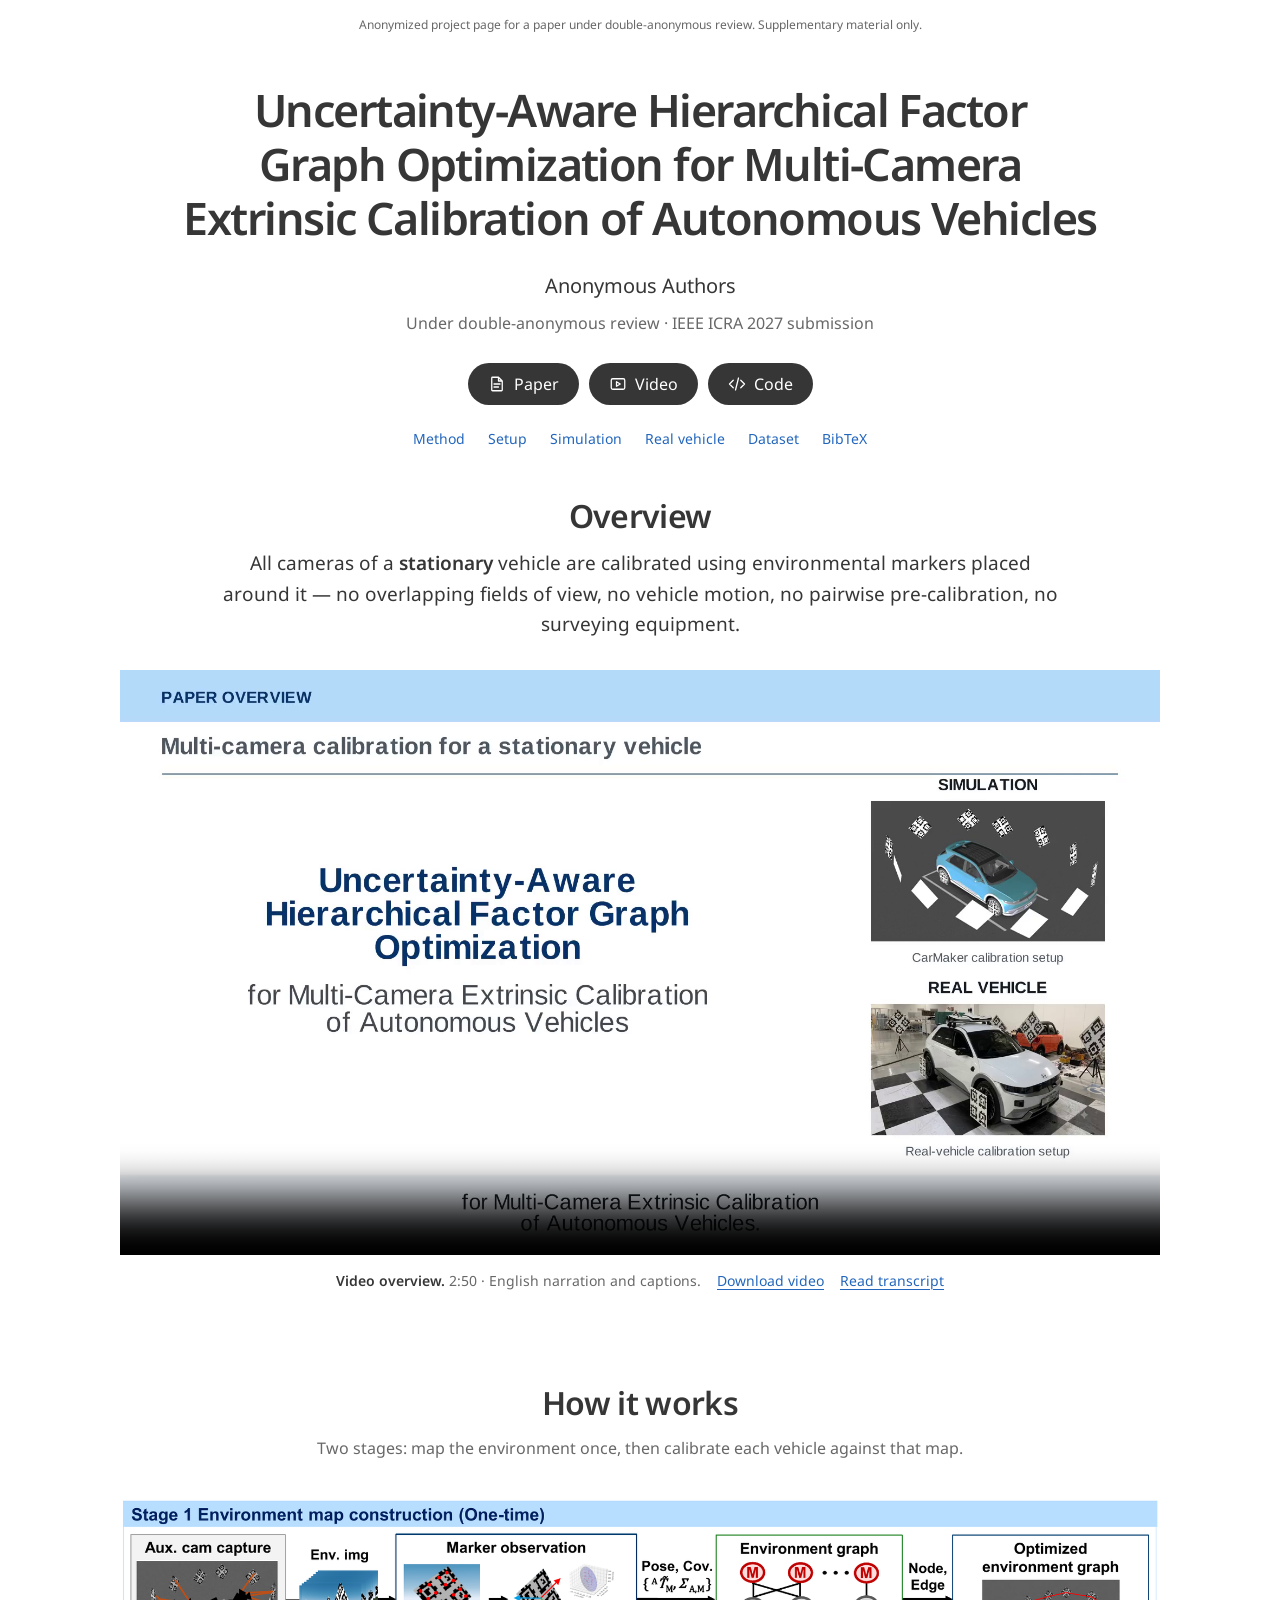
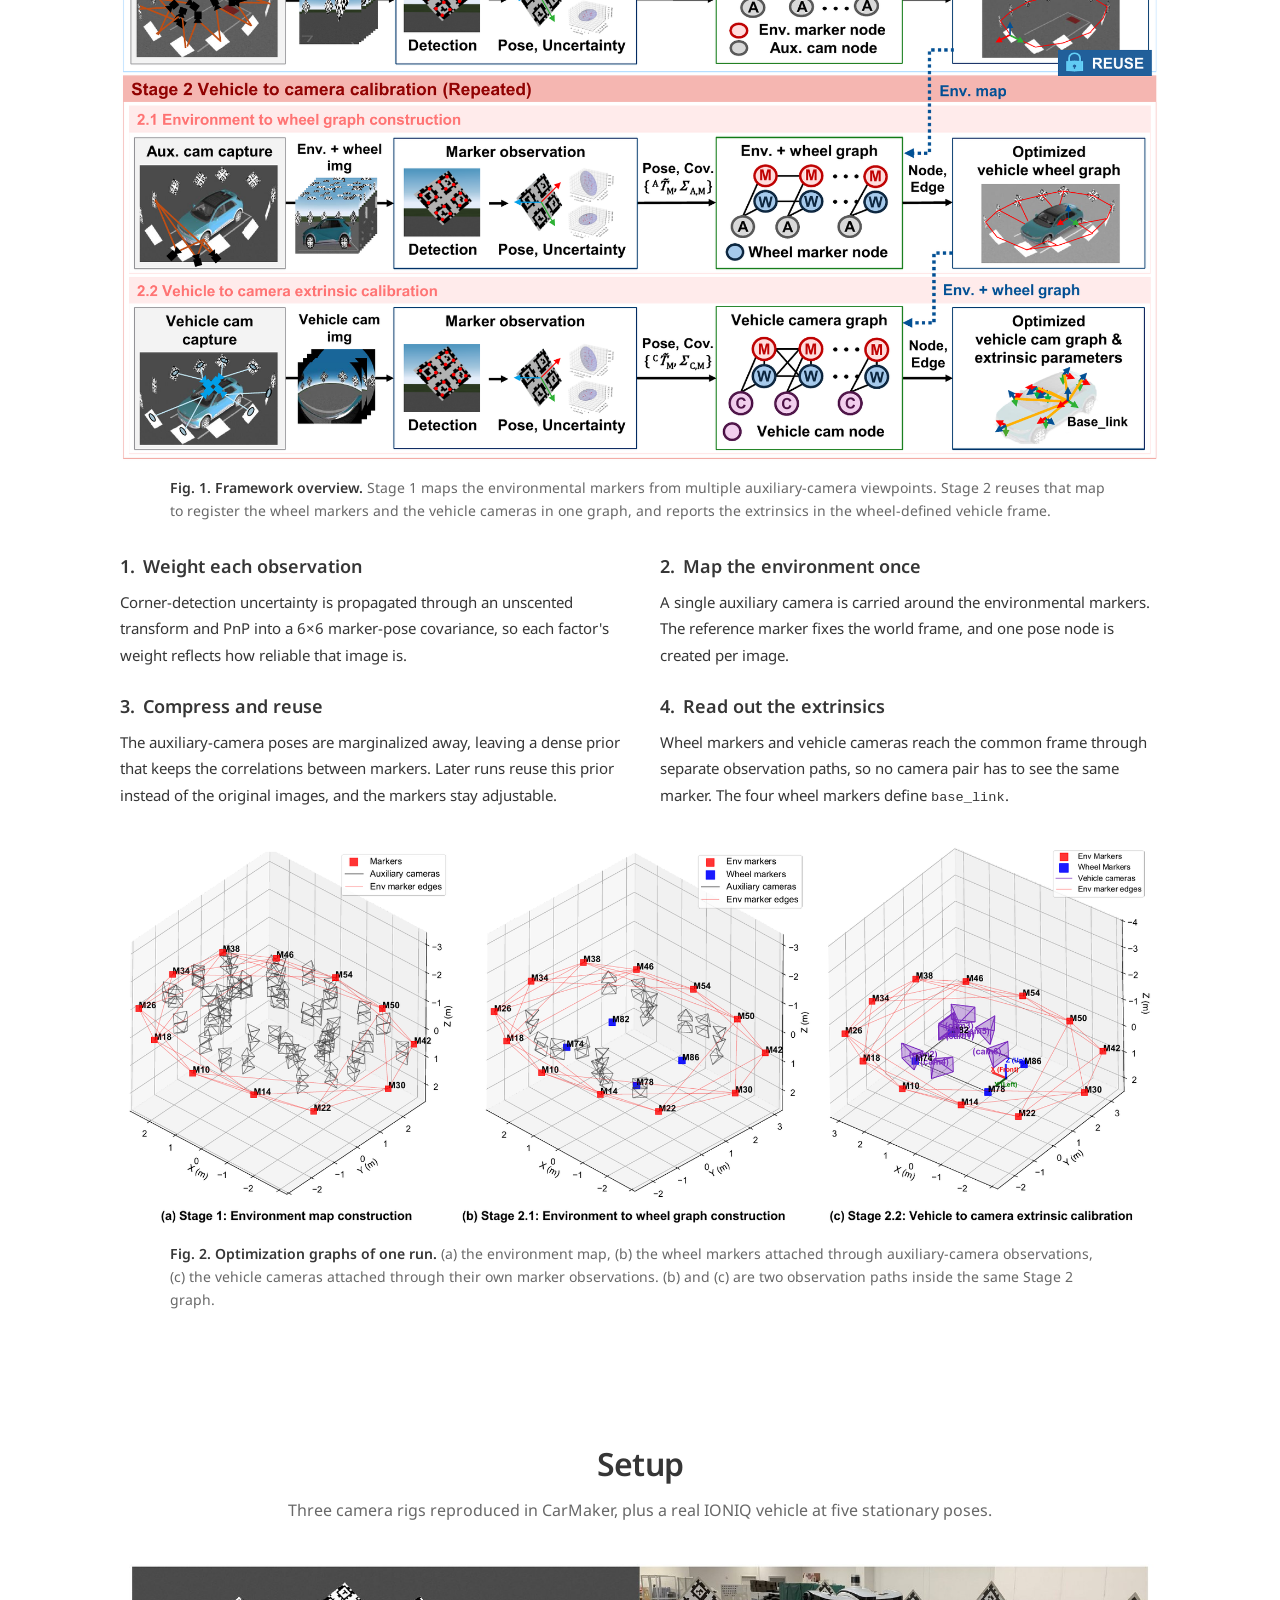
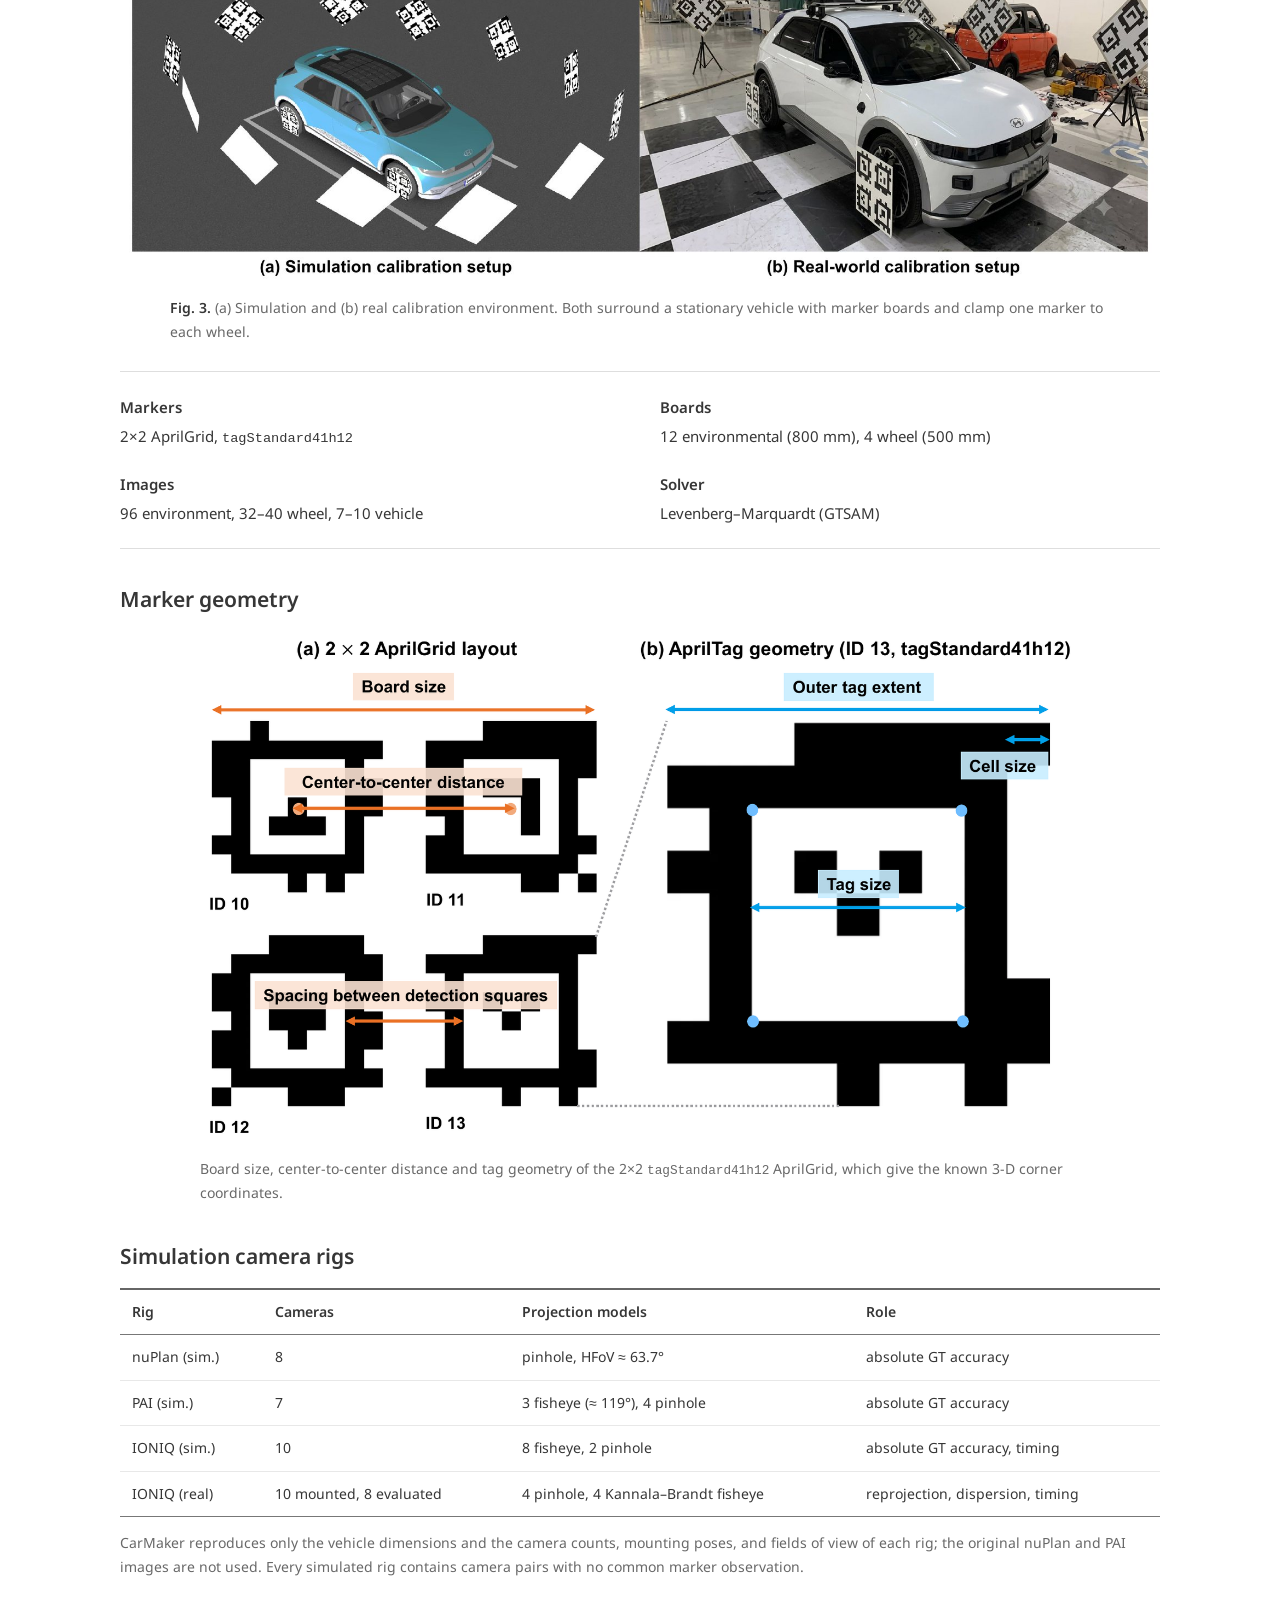
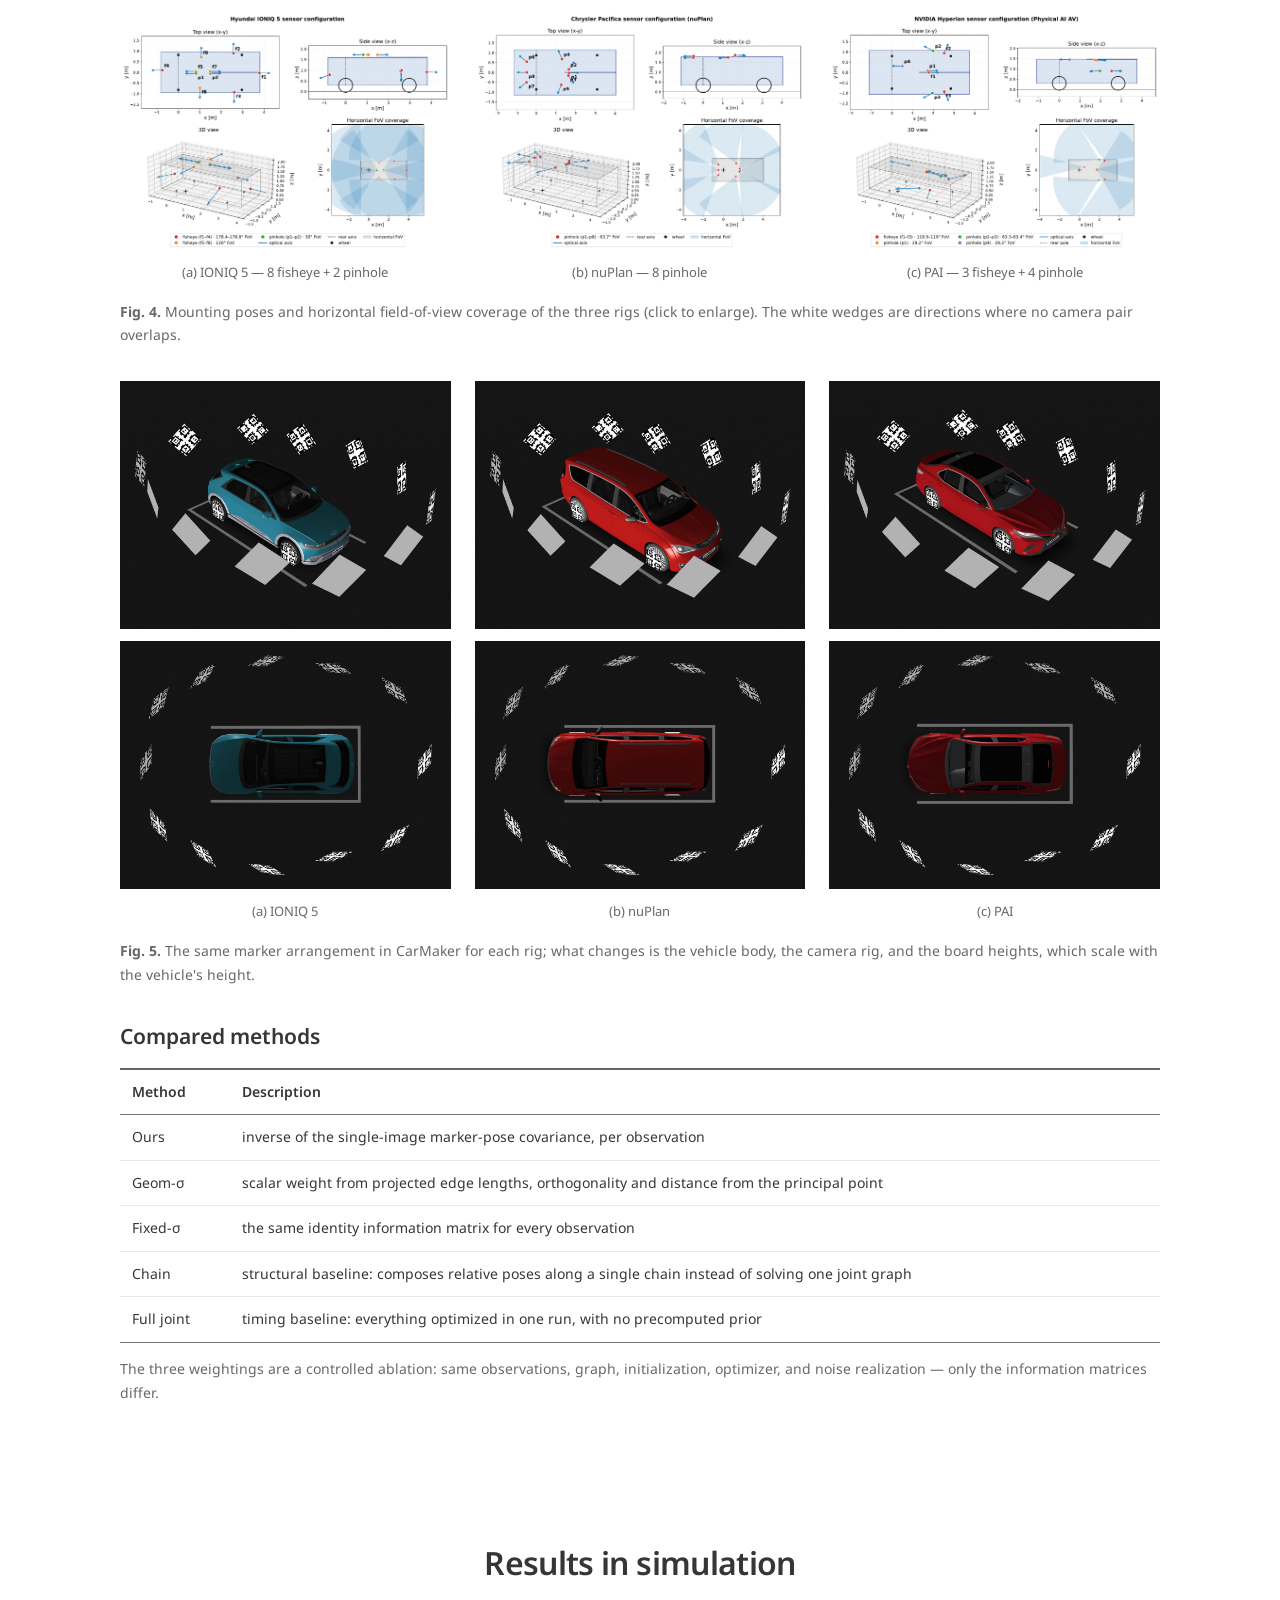
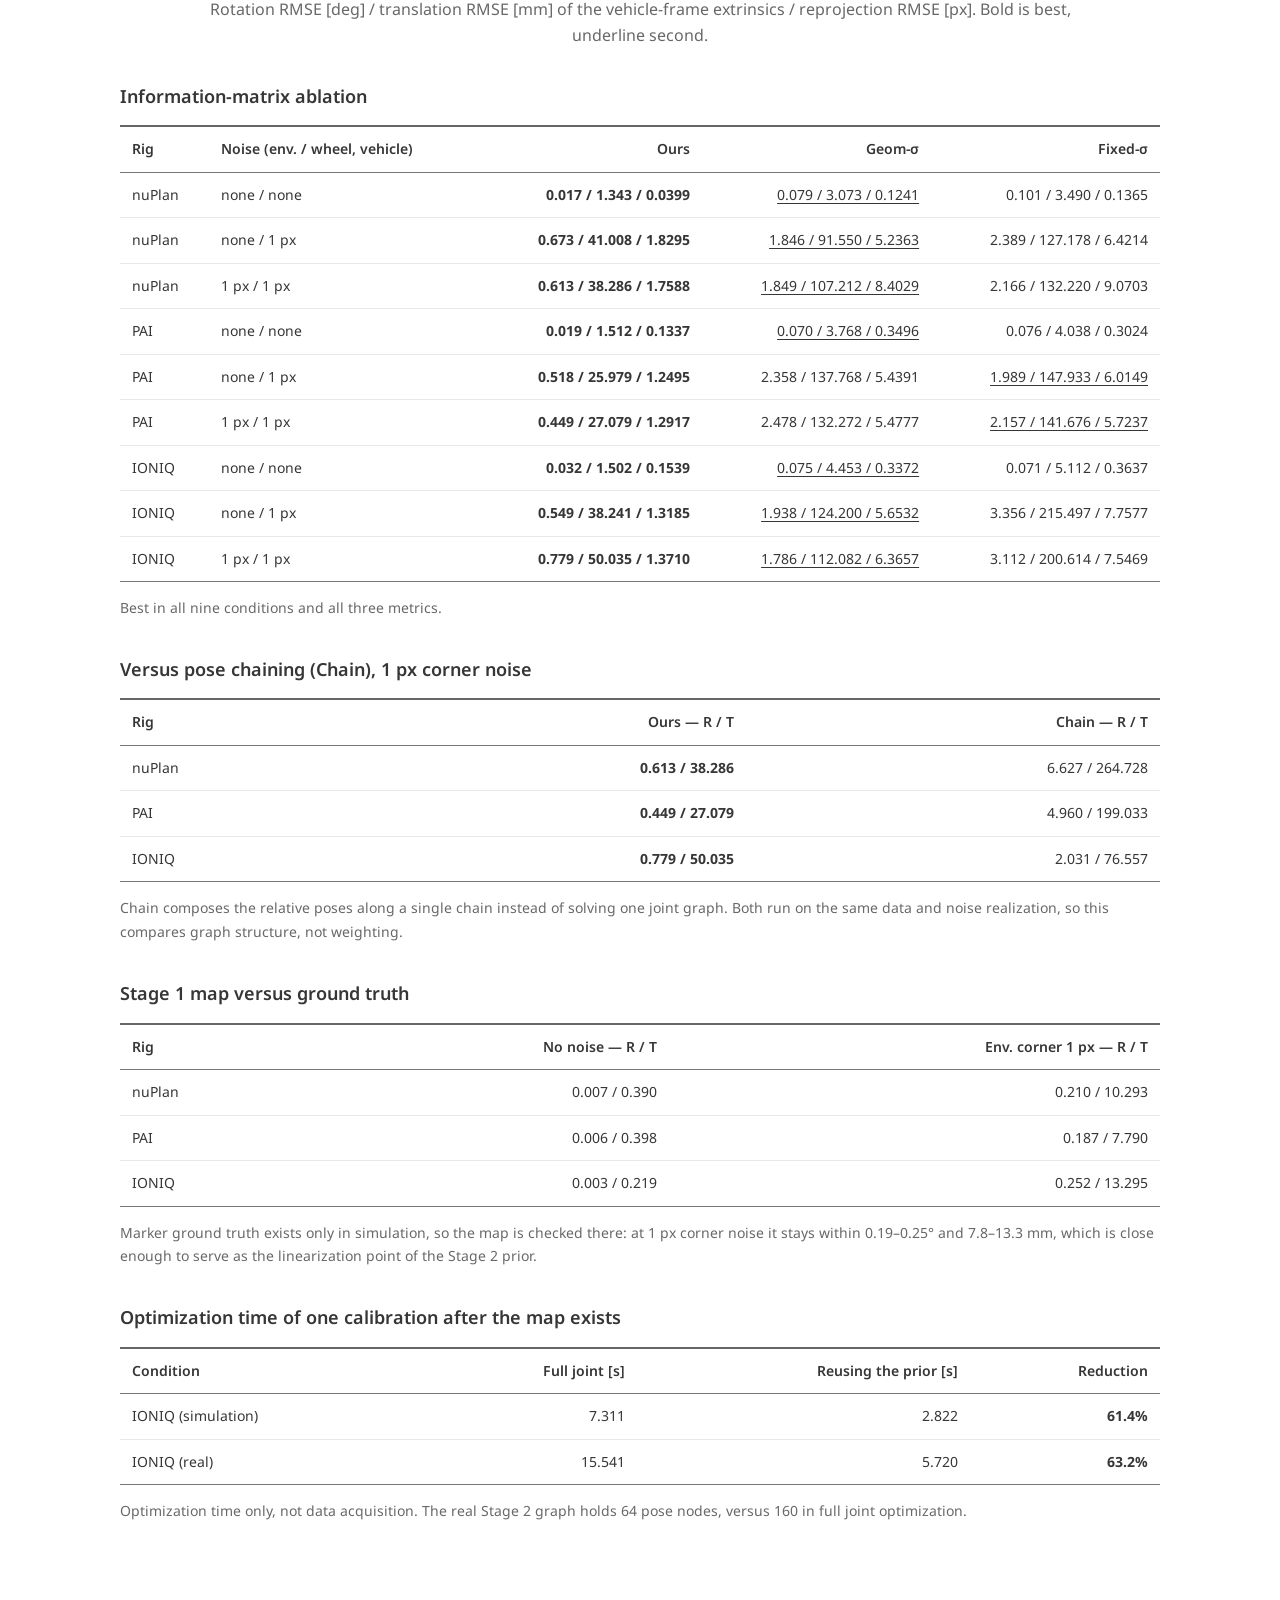
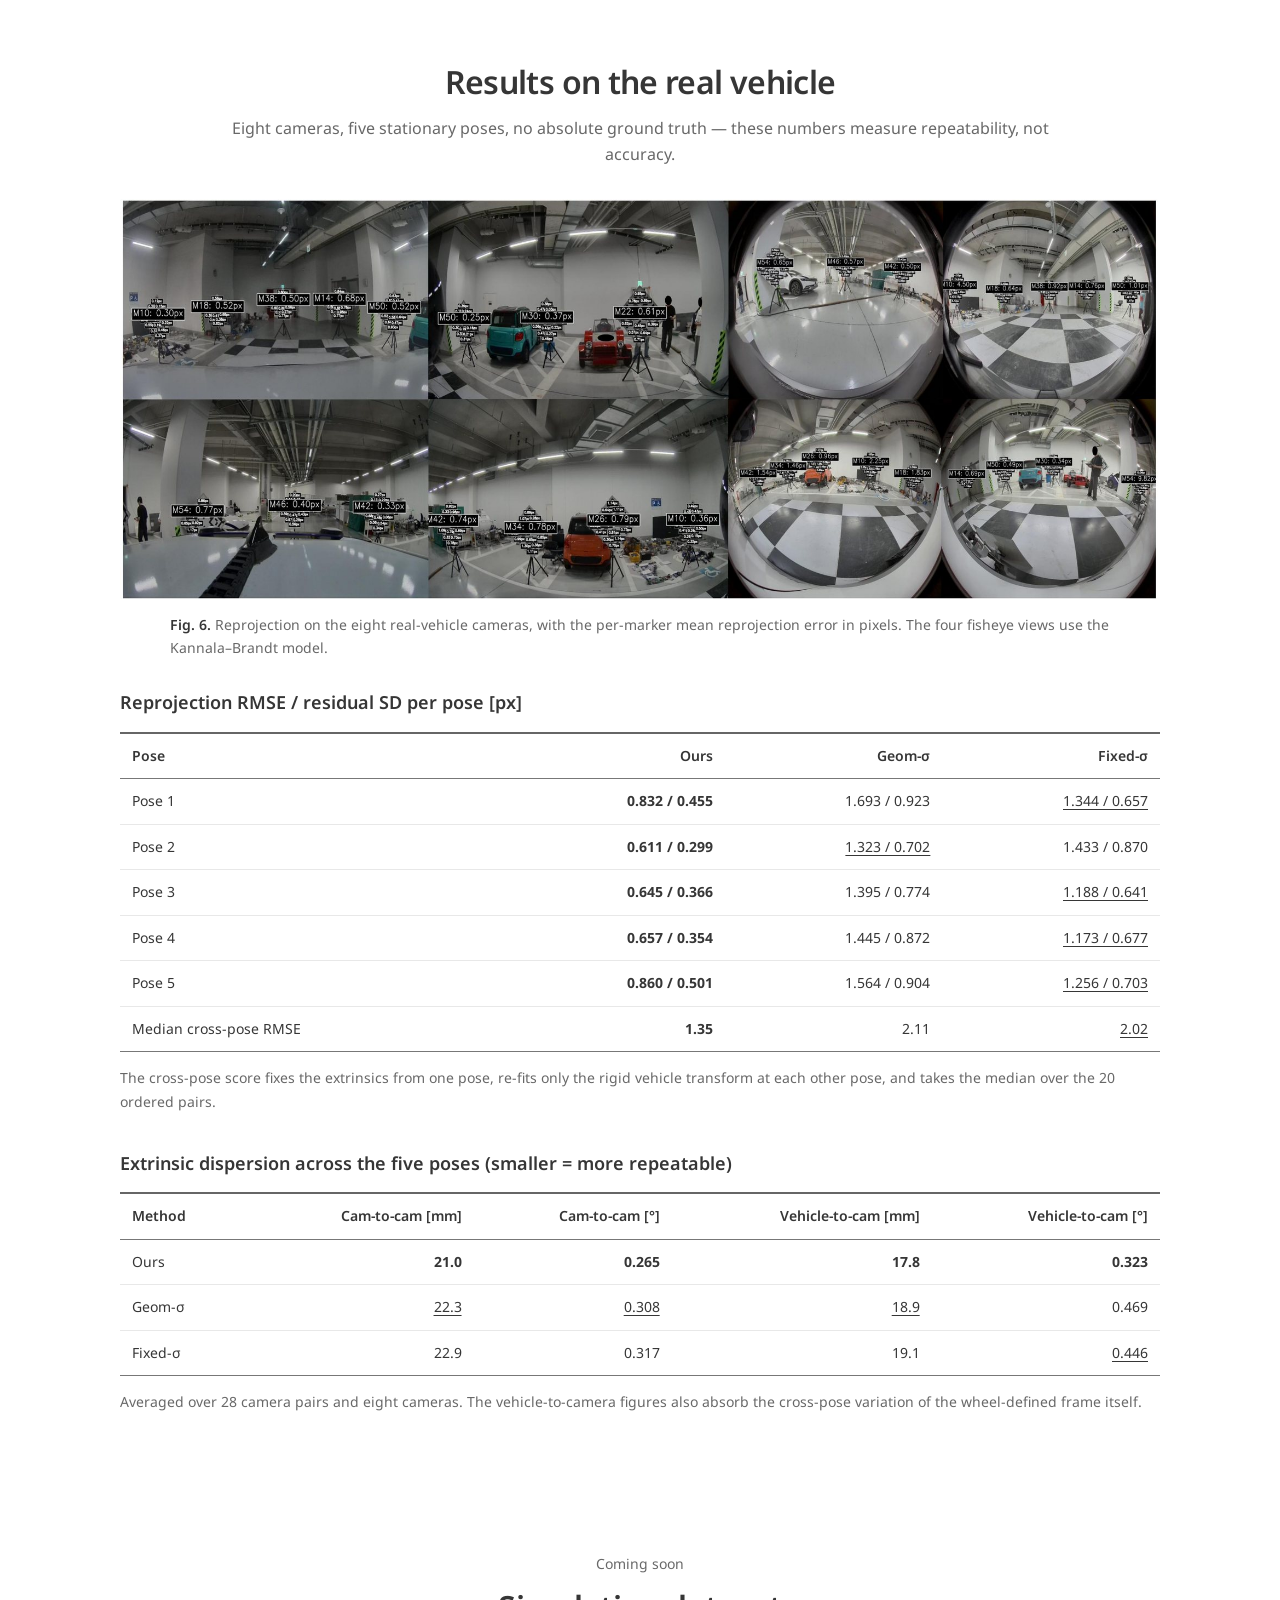
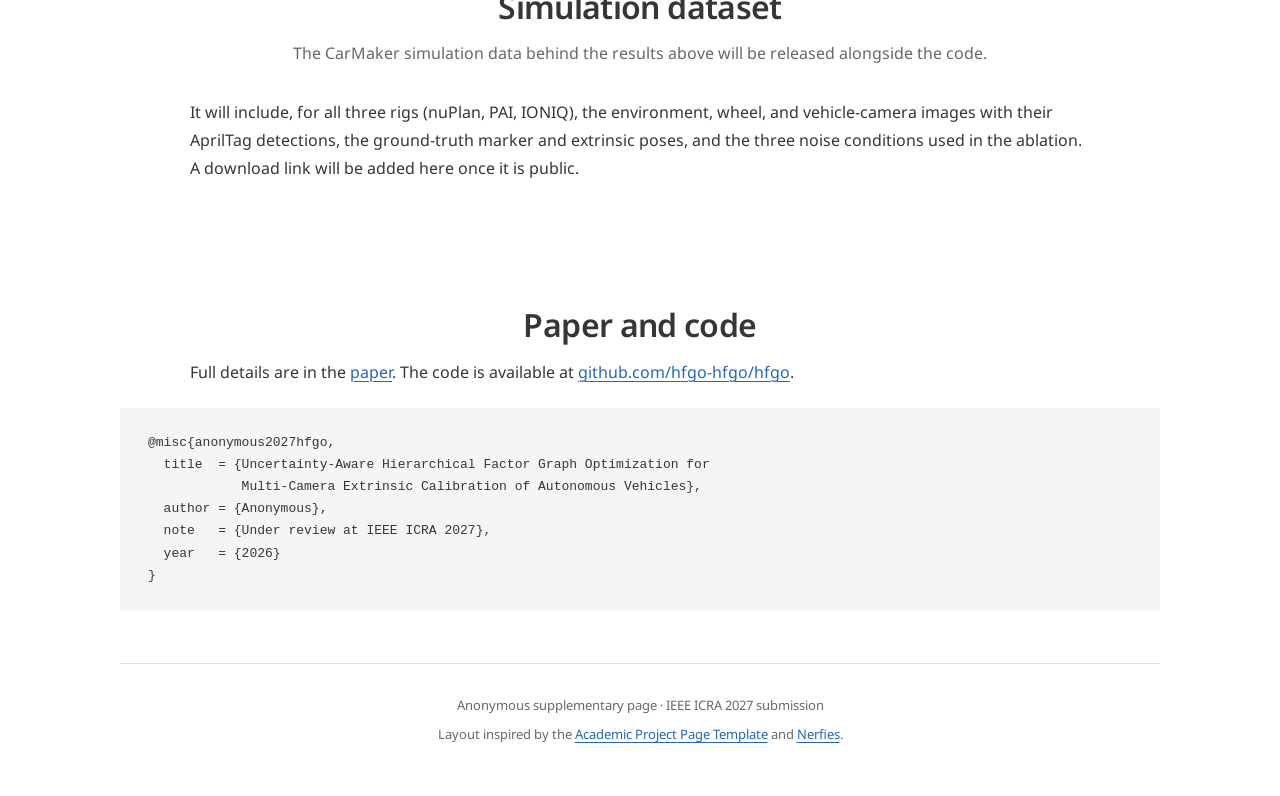
<file: docs/index.html>
<!DOCTYPE html>
<html lang="en">
<head>
<meta charset="utf-8">
<meta name="viewport" content="width=device-width, initial-scale=1">
<title>Uncertainty-Aware Hierarchical FGO for Multi-Camera Extrinsic Calibration</title>
<meta name="description" content="Project page for an ICRA 2027 submission on uncertainty-aware hierarchical factor graph optimization for multi-camera-to-vehicle extrinsic calibration of a stationary vehicle.">
<meta name="robots" content="noindex, nofollow">
<link rel="preload" href="assets/fonts/noto-sans.woff" as="font" type="font/woff" crossorigin>
<link rel="stylesheet" href="assets/site.css">
</head>
<body>
<a class="skip-link" href="#overview">Skip to content</a>

<div class="banner">Anonymized project page for a paper under double-anonymous review. Supplementary material only.</div>

<div class="wrap">

  <header class="publication-header">
    <h1>Uncertainty-Aware Hierarchical Factor Graph Optimization for Multi-Camera Extrinsic Calibration of Autonomous Vehicles</h1>
    <p class="authors">Anonymous Authors</p>
    <p class="venue">Under double-anonymous review &middot; IEEE ICRA 2027 submission</p>

    <nav class="resource-links" aria-label="Paper resources">
      <a href="assets/paper.pdf"><svg viewBox="0 0 24 24" aria-hidden="true"><path d="M14 3H6a1 1 0 0 0-1 1v16a1 1 0 0 0 1 1h12a1 1 0 0 0 1-1V8zM14 3v5h5M8 12h8M8 16h6"/></svg>Paper</a>
      <a href="#video"><svg viewBox="0 0 24 24" aria-hidden="true"><rect x="3" y="5" width="18" height="14" rx="2"/><path d="m10 9 5 3-5 3z"/></svg>Video</a>
      <a href="https://github.com/hfgo-hfgo/hfgo"><svg viewBox="0 0 24 24" aria-hidden="true"><path d="m7 7-5 5 5 5m10-10 5 5-5 5M14 4l-4 16"/></svg>Code</a>
    </nav>
    <nav class="section-links" aria-label="Page sections">
      <a href="#method">Method</a>
      <a href="#setup">Setup</a>
      <a href="#results">Simulation</a>
      <a href="#real">Real vehicle</a>
      <a href="#dataset">Dataset</a>
      <a href="#bibtex">BibTeX</a>
    </nav>
  </header>

  <main>

  <!-- ══ Overview ══════════════════════════════════════════ -->
  <section id="overview">
    <h2>Overview</h2>
    <p class="lead">All cameras of a <strong>stationary</strong> vehicle are calibrated using environmental
    markers placed around it &mdash; no overlapping fields of view, no vehicle motion, no pairwise
    pre-calibration, no surveying equipment.</p>

    <figure class="video-overview" id="video">
      <video controls playsinline preload="metadata" width="1920" height="1080"
             poster="assets/project-video-poster.png"
             aria-label="HFGO paper overview with English narration and captions"
             aria-describedby="video-caption">
        <source src="assets/project-video.mp4" type="video/mp4">
        Your browser does not support embedded video. <a href="assets/project-video.mp4">Download the video</a>.
      </video>
      <figcaption id="video-caption"><strong>Video overview.</strong> 2:50 &middot; English narration and captions.
        <span class="video-links"><a href="assets/project-video.mp4" download>Download video</a><a href="assets/project-video-transcript.txt">Read transcript</a></span>
      </figcaption>
    </figure>
  </section>

  <!-- ══ Method ════════════════════════════════════════════ -->
  <section id="method">
    <h2>How it works</h2>
    <p class="sub">Two stages: map the environment once, then calibrate each vehicle against that map.</p>

    <figure>
      <img src="assets/fig1_pipeline.png" alt="Overview of the two-stage calibration framework: Stage 1 builds and reuses an environmental marker map, Stage 2 registers wheel markers and vehicle cameras and outputs base_link-referenced extrinsics" width="1900" height="1038" loading="lazy" decoding="async">
      <figcaption><strong>Fig. 1. Framework overview.</strong> Stage&nbsp;1 maps the environmental markers
      from multiple auxiliary-camera viewpoints. Stage&nbsp;2 reuses that map to register the wheel markers
      and the vehicle cameras in one graph, and reports the extrinsics in the wheel-defined vehicle
      frame.</figcaption>
    </figure>

    <div class="steps">
      <div class="step">
        <h3 class="h"><span class="n">1</span>Weight each observation</h3>
        <p>Corner-detection uncertainty is propagated through an unscented transform and PnP into a 6&times;6
        marker-pose covariance, so each factor's weight reflects how reliable that image is.</p>
      </div>
      <div class="step">
        <h3 class="h"><span class="n">2</span>Map the environment once</h3>
        <p>A single auxiliary camera is carried around the environmental markers. The reference marker fixes
        the world frame, and one pose node is created per image.</p>
      </div>
      <div class="step">
        <h3 class="h"><span class="n">3</span>Compress and reuse</h3>
        <p>The auxiliary-camera poses are marginalized away, leaving a dense prior that keeps the correlations
        between markers. Later runs reuse this prior instead of the original images, and the markers stay
        adjustable.</p>
      </div>
      <div class="step">
        <h3 class="h"><span class="n">4</span>Read out the extrinsics</h3>
        <p>Wheel markers and vehicle cameras reach the common frame through separate observation paths, so no
        camera pair has to see the same marker. The four wheel markers define <code>base_link</code>.</p>
      </div>
    </div>

<figure>
      <img src="assets/fig2_graphs.png" alt="Three optimization graphs: Stage 1 environment map, Stage 2.1 environment-to-wheel graph, Stage 2.2 vehicle camera registration" width="1900" height="695" loading="lazy" decoding="async">
      <figcaption><strong>Fig. 2. Optimization graphs of one run.</strong> (a) the environment map, (b) the
      wheel markers attached through auxiliary-camera observations, (c) the vehicle cameras attached through
      their own marker observations. (b) and (c) are two observation paths inside the same Stage&nbsp;2
      graph.</figcaption>
    </figure>
  </section>

  <!-- ══ Setup ═════════════════════════════════════════════ -->
  <section id="setup">
    <h2>Setup</h2>
    <p class="sub">Three camera rigs reproduced in CarMaker, plus a real IONIQ vehicle at five stationary
    poses.</p>

    <figure>
      <img src="assets/fig3_setup.jpg" alt="Calibration environments: CarMaker simulation with a vehicle surrounded by marker boards, and the real IONIQ vehicle with wheel markers" width="1900" height="598" loading="lazy" decoding="async">
      <figcaption><strong>Fig. 3.</strong> (a) Simulation and (b) real calibration environment. Both surround a
      stationary vehicle with marker boards and clamp one marker to each wheel.</figcaption>
    </figure>

    <dl class="spec">
      <div><dt>Markers</dt><dd>2&times;2 AprilGrid, <code>tagStandard41h12</code></dd></div>
      <div><dt>Boards</dt><dd>12 environmental (800 mm), 4 wheel (500 mm)</dd></div>
      <div><dt>Images</dt><dd>96 environment, 32&ndash;40 wheel, 7&ndash;10 vehicle</dd></div>
      <div><dt>Solver</dt><dd>Levenberg&ndash;Marquardt (GTSAM)</dd></div>
    </dl>

    <h3 id="marker-geometry">Marker geometry</h3>
    <figure class="geometry-figure">
          <img src="assets/fig4_marker_geometry.png" alt="AprilGrid layout and AprilTag geometry definitions: board size, center-to-center distance, spacing between detection squares, outer tag extent, tag size, cell size" width="1600" height="931" loading="lazy" decoding="async">
          <figcaption>Board size, center-to-center distance and tag geometry of the 2&times;2
          <code>tagStandard41h12</code> AprilGrid, which give the known 3-D corner coordinates.</figcaption>
        </figure>

    <div class="table-scroll" tabindex="0" role="region" aria-label="Scrollable research table">
      <table>
        <caption class="section-table-title">Simulation camera rigs</caption>
        <thead>
          <tr><th>Rig</th><th class="l">Cameras</th><th class="l">Projection models</th><th class="l">Role</th></tr>
        </thead>
        <tbody>
          <tr><td>nuPlan (sim.)</td><td class="l">8</td><td class="l">pinhole, HFoV &asymp; 63.7&deg;</td><td class="l">absolute GT accuracy</td></tr>
          <tr><td>PAI (sim.)</td><td class="l">7</td><td class="l">3 fisheye (&asymp; 119&deg;), 4 pinhole</td><td class="l">absolute GT accuracy</td></tr>
          <tr><td>IONIQ (sim.)</td><td class="l">10</td><td class="l">8 fisheye, 2 pinhole</td><td class="l">absolute GT accuracy, timing</td></tr>
          <tr><td>IONIQ (real)</td><td class="l">10 mounted, 8 evaluated</td><td class="l">4 pinhole, 4 Kannala&ndash;Brandt fisheye</td><td class="l">reprojection, dispersion, timing</td></tr>
        </tbody>
      </table>
    </div>
    <p class="note">CarMaker reproduces only the vehicle dimensions and the camera counts, mounting poses, and
    fields of view of each rig; the original nuPlan and PAI images are not used. Every simulated rig contains
    camera pairs with no common marker observation.</p>

    <div class="fig-grid">
      <figure>
        <a href="assets/rig_ioniq.png" target="_blank" rel="noopener">
          <img src="assets/rig_ioniq.png" alt="IONIQ 5 sensor configuration: top view, side view, 3D view and horizontal field-of-view coverage" width="1400" height="1006" loading="lazy" decoding="async"></a>
        <figcaption>(a) IONIQ&nbsp;5 &mdash; 8 fisheye + 2 pinhole</figcaption>
      </figure>
      <figure>
        <a href="assets/rig_nuplan.png" target="_blank" rel="noopener">
          <img src="assets/rig_nuplan.png" alt="Chrysler Pacifica (nuPlan) sensor configuration: top view, side view, 3D view and horizontal field-of-view coverage" width="1400" height="1006" loading="lazy" decoding="async"></a>
        <figcaption>(b) nuPlan &mdash; 8 pinhole</figcaption>
      </figure>
      <figure>
        <a href="assets/rig_pai.png" target="_blank" rel="noopener">
          <img src="assets/rig_pai.png" alt="NVIDIA Hyperion (Physical AI) sensor configuration: top view, side view, 3D view and horizontal field-of-view coverage" width="1400" height="1006" loading="lazy" decoding="async"></a>
        <figcaption>(c) PAI &mdash; 3 fisheye + 4 pinhole</figcaption>
      </figure>
    </div>
    <p class="note"><strong>Fig. 4.</strong> Mounting poses and horizontal field-of-view coverage of the three
    rigs (click to enlarge). The white wedges are directions where no camera pair overlaps.</p>

    <div class="fig-grid">
      <figure class="stack">
        <img src="assets/sim_ioniq_iso.jpg" alt="Simulated IONIQ 5 in the calibration environment, oblique view" width="1200" height="900" loading="lazy" decoding="async">
        <img src="assets/sim_ioniq_top.jpg" alt="Simulated IONIQ 5 in the calibration environment, top-down view" width="1200" height="900" loading="lazy" decoding="async">
        <figcaption>(a) IONIQ&nbsp;5</figcaption>
      </figure>
      <figure class="stack">
        <img src="assets/sim_nuplan_iso.jpg" alt="Simulated nuPlan vehicle in the calibration environment, oblique view" width="1200" height="900" loading="lazy" decoding="async">
        <img src="assets/sim_nuplan_top.jpg" alt="Simulated nuPlan vehicle in the calibration environment, top-down view" width="1200" height="900" loading="lazy" decoding="async">
        <figcaption>(b) nuPlan</figcaption>
      </figure>
      <figure class="stack">
        <img src="assets/sim_pai_iso.jpg" alt="Simulated PAI vehicle in the calibration environment, oblique view" width="1200" height="900" loading="lazy" decoding="async">
        <img src="assets/sim_pai_top.jpg" alt="Simulated PAI vehicle in the calibration environment, top-down view" width="1200" height="900" loading="lazy" decoding="async">
        <figcaption>(c) PAI</figcaption>
      </figure>
    </div>
    <p class="note"><strong>Fig. 5.</strong> The same marker arrangement in CarMaker for each rig; what changes
    is the vehicle body, the camera rig, and the board heights, which scale with the vehicle's height.</p>

    <h3 id="compared-methods">Compared methods</h3>
    <div class="table-scroll" tabindex="0" role="region" aria-label="Scrollable research table">
          <table class="methods-table" aria-labelledby="compared-methods">
            <thead><tr><th>Method</th><th class="l">Description</th></tr></thead>
            <tbody>
              <tr><td>Ours</td><td class="l">inverse of the single-image marker-pose covariance, per observation</td></tr>
              <tr><td>Geom-&sigma;</td><td class="l">scalar weight from projected edge lengths, orthogonality and distance from the principal point</td></tr>
              <tr><td>Fixed-&sigma;</td><td class="l">the same identity information matrix for every observation</td></tr>
              <tr><td>Chain</td><td class="l">structural baseline: composes relative poses along a single chain instead of solving one joint graph</td></tr>
              <tr><td>Full joint</td><td class="l">timing baseline: everything optimized in one run, with no precomputed prior</td></tr>
            </tbody>
          </table>
        </div>
    <p class="note">The three weightings are a controlled ablation: same observations, graph,
        initialization, optimizer, and noise realization &mdash; only the information matrices differ.</p>
  </section>

  <!-- ══ Results ═══════════════════════════════════════════ -->
  <section id="results">
    <h2>Results in simulation</h2>
    <p class="sub">Rotation RMSE [deg] / translation RMSE [mm] of the vehicle-frame extrinsics / reprojection
    RMSE [px]. Bold is best, underline second.</p>

    <div class="table-scroll" tabindex="0" role="region" aria-label="Scrollable research table">
      <table>
        <caption>Information-matrix ablation</caption>
        <thead>
          <tr>
            <th>Rig</th><th class="l">Noise (env. / wheel, vehicle)</th>
            <th>Ours</th><th>Geom-&sigma;</th><th>Fixed-&sigma;</th>
          </tr>
        </thead>
        <tbody>
          <tr><td>nuPlan</td><td class="l">none / none</td><td class="best">0.017 / 1.343 / 0.0399</td><td class="second">0.079 / 3.073 / 0.1241</td><td>0.101 / 3.490 / 0.1365</td></tr>
          <tr><td>nuPlan</td><td class="l">none / 1 px</td><td class="best">0.673 / 41.008 / 1.8295</td><td class="second">1.846 / 91.550 / 5.2363</td><td>2.389 / 127.178 / 6.4214</td></tr>
          <tr><td>nuPlan</td><td class="l">1 px / 1 px</td><td class="best">0.613 / 38.286 / 1.7588</td><td class="second">1.849 / 107.212 / 8.4029</td><td>2.166 / 132.220 / 9.0703</td></tr>
          <tr><td>PAI</td><td class="l">none / none</td><td class="best">0.019 / 1.512 / 0.1337</td><td class="second">0.070 / 3.768 / 0.3496</td><td>0.076 / 4.038 / 0.3024</td></tr>
          <tr><td>PAI</td><td class="l">none / 1 px</td><td class="best">0.518 / 25.979 / 1.2495</td><td>2.358 / 137.768 / 5.4391</td><td class="second">1.989 / 147.933 / 6.0149</td></tr>
          <tr><td>PAI</td><td class="l">1 px / 1 px</td><td class="best">0.449 / 27.079 / 1.2917</td><td>2.478 / 132.272 / 5.4777</td><td class="second">2.157 / 141.676 / 5.7237</td></tr>
          <tr><td>IONIQ</td><td class="l">none / none</td><td class="best">0.032 / 1.502 / 0.1539</td><td class="second">0.075 / 4.453 / 0.3372</td><td>0.071 / 5.112 / 0.3637</td></tr>
          <tr><td>IONIQ</td><td class="l">none / 1 px</td><td class="best">0.549 / 38.241 / 1.3185</td><td class="second">1.938 / 124.200 / 5.6532</td><td>3.356 / 215.497 / 7.7577</td></tr>
          <tr><td>IONIQ</td><td class="l">1 px / 1 px</td><td class="best">0.779 / 50.035 / 1.3710</td><td class="second">1.786 / 112.082 / 6.3657</td><td>3.112 / 200.614 / 7.5469</td></tr>
        </tbody>
      </table>
    </div>
    <p class="note">Best in all nine conditions and all three metrics.</p>

    <div class="table-scroll" tabindex="0" role="region" aria-label="Scrollable research table">
      <table>
        <caption>Versus pose chaining (Chain), 1 px corner noise</caption>
        <thead>
          <tr><th>Rig</th><th>Ours &mdash; R / T</th><th>Chain &mdash; R / T</th></tr>
        </thead>
        <tbody>
          <tr><td>nuPlan</td><td class="best">0.613 / 38.286</td><td>6.627 / 264.728</td></tr>
          <tr><td>PAI</td><td class="best">0.449 / 27.079</td><td>4.960 / 199.033</td></tr>
          <tr><td>IONIQ</td><td class="best">0.779 / 50.035</td><td>2.031 / 76.557</td></tr>
        </tbody>
      </table>
    </div>
    <p class="note">Chain composes the relative poses along a single chain instead of solving one joint graph.
    Both run on the same data and noise realization, so this compares graph structure, not weighting.</p>

    <div class="table-scroll" tabindex="0" role="region" aria-label="Scrollable research table">
      <table>
        <caption>Stage 1 map versus ground truth</caption>
        <thead>
          <tr><th>Rig</th><th>No noise &mdash; R / T</th><th>Env. corner 1 px &mdash; R / T</th></tr>
        </thead>
        <tbody>
          <tr><td>nuPlan</td><td>0.007 / 0.390</td><td>0.210 / 10.293</td></tr>
          <tr><td>PAI</td><td>0.006 / 0.398</td><td>0.187 / 7.790</td></tr>
          <tr><td>IONIQ</td><td>0.003 / 0.219</td><td>0.252 / 13.295</td></tr>
        </tbody>
      </table>
    </div>
    <p class="note">Marker ground truth exists only in simulation, so the map is checked there: at 1 px corner
    noise it stays within 0.19&ndash;0.25&deg; and 7.8&ndash;13.3 mm, which is close enough to serve as the
    linearization point of the Stage&nbsp;2 prior.</p>

    <div class="table-scroll" tabindex="0" role="region" aria-label="Scrollable research table">
      <table>
        <caption>Optimization time of one calibration after the map exists</caption>
        <thead>
          <tr><th>Condition</th><th>Full joint [s]</th><th>Reusing the prior [s]</th><th>Reduction</th></tr>
        </thead>
        <tbody>
          <tr><td>IONIQ (simulation)</td><td>7.311</td><td>2.822</td><td class="best">61.4%</td></tr>
          <tr><td>IONIQ (real)</td><td>15.541</td><td>5.720</td><td class="best">63.2%</td></tr>
        </tbody>
      </table>
    </div>
    <p class="note">Optimization time only, not data acquisition. The real Stage&nbsp;2 graph holds 64 pose
    nodes, versus 160 in full joint optimization.</p>
  </section>

  <!-- ══ Real vehicle ══════════════════════════════════════ -->
  <section id="real">
    <h2>Results on the real vehicle</h2>
    <p class="sub">Eight cameras, five stationary poses, no absolute ground truth &mdash; these numbers
    measure repeatability, not accuracy.</p>

    <figure>
      <img src="assets/fig5_reprojection.jpg" alt="Reprojection overlays on eight real vehicle camera images, four pinhole and four fisheye, with per-marker mean reprojection error in pixels" width="1900" height="730" loading="lazy" decoding="async">
      <figcaption><strong>Fig. 6.</strong> Reprojection on the eight real-vehicle cameras, with the per-marker
      mean reprojection error in pixels. The four fisheye views use the Kannala&ndash;Brandt model.</figcaption>
    </figure>

    <div class="table-scroll" tabindex="0" role="region" aria-label="Scrollable research table">
      <table>
        <caption>Reprojection RMSE / residual SD per pose [px]</caption>
        <thead>
          <tr><th>Pose</th><th>Ours</th><th>Geom-&sigma;</th><th>Fixed-&sigma;</th></tr>
        </thead>
        <tbody>
          <tr><td>Pose 1</td><td class="best">0.832 / 0.455</td><td>1.693 / 0.923</td><td class="second">1.344 / 0.657</td></tr>
          <tr><td>Pose 2</td><td class="best">0.611 / 0.299</td><td class="second">1.323 / 0.702</td><td>1.433 / 0.870</td></tr>
          <tr><td>Pose 3</td><td class="best">0.645 / 0.366</td><td>1.395 / 0.774</td><td class="second">1.188 / 0.641</td></tr>
          <tr><td>Pose 4</td><td class="best">0.657 / 0.354</td><td>1.445 / 0.872</td><td class="second">1.173 / 0.677</td></tr>
          <tr><td>Pose 5</td><td class="best">0.860 / 0.501</td><td>1.564 / 0.904</td><td class="second">1.256 / 0.703</td></tr>
          <tr><td>Median cross-pose RMSE</td><td class="best">1.35</td><td>2.11</td><td class="second">2.02</td></tr>
        </tbody>
      </table>
    </div>
    <p class="note">The cross-pose score fixes the extrinsics from one pose, re-fits only the rigid vehicle
    transform at each other pose, and takes the median over the 20 ordered pairs.</p>

    <div class="table-scroll" tabindex="0" role="region" aria-label="Scrollable research table">
      <table>
        <caption>Extrinsic dispersion across the five poses (smaller = more repeatable)</caption>
        <thead>
          <tr>
            <th>Method</th>
            <th>Cam-to-cam [mm]</th><th>Cam-to-cam [&deg;]</th>
            <th>Vehicle-to-cam [mm]</th><th>Vehicle-to-cam [&deg;]</th>
          </tr>
        </thead>
        <tbody>
          <tr><td>Ours</td><td class="best">21.0</td><td class="best">0.265</td><td class="best">17.8</td><td class="best">0.323</td></tr>
          <tr><td>Geom-&sigma;</td><td class="second">22.3</td><td class="second">0.308</td><td class="second">18.9</td><td>0.469</td></tr>
          <tr><td>Fixed-&sigma;</td><td>22.9</td><td>0.317</td><td>19.1</td><td class="second">0.446</td></tr>
        </tbody>
      </table>
    </div>
    <p class="note">Averaged over 28 camera pairs and eight cameras. The vehicle-to-camera figures also absorb
    the cross-pose variation of the wheel-defined frame itself.</p>
  </section>

  <!-- ══ Dataset ═══════════════════════════════════════════ -->
  <section id="dataset">
    <span class="badge">Coming soon</span>
    <h2>Simulation dataset</h2>
    <p class="sub">The CarMaker simulation data behind the results above will be released alongside the
    code.</p>
    <p>It will include, for all three rigs (nuPlan, PAI, IONIQ), the environment, wheel, and vehicle-camera
    images with their AprilTag detections, the ground-truth marker and extrinsic poses, and the three
    noise conditions used in the ablation. A download link will be added here once it is public.</p>
  </section>

  <!-- ══ Paper, code, BibTeX ═══════════════════════════════ -->
  <section id="bibtex">
    <h2>Paper and code</h2>
    <p>Full details are in the <a href="assets/paper.pdf">paper</a>. The code is available at
    <a href="https://github.com/hfgo-hfgo/hfgo">github.com/hfgo-hfgo/hfgo</a>.</p>

    <pre><code>@misc{anonymous2027hfgo,
  title  = {Uncertainty-Aware Hierarchical Factor Graph Optimization for
            Multi-Camera Extrinsic Calibration of Autonomous Vehicles},
  author = {Anonymous},
  note   = {Under review at IEEE ICRA 2027},
  year   = {2026}
}</code></pre>
  </section>

  </main>

  <footer>
    <p>Anonymous supplementary page &middot; IEEE ICRA 2027 submission</p>
    <p>Layout inspired by the <a href="https://github.com/eliahuhorwitz/Academic-project-page-template">Academic Project Page Template</a> and <a href="https://nerfies.github.io/">Nerfies</a>.</p>
  </footer>

</div>
</body>
</html>
</file>
<file: docs/assets/site.css>
@font-face {
  font-family: "Noto Sans";
  src: url("fonts/noto-sans.woff") format("woff");
  font-style: normal;
  font-weight: 100 900;
  font-display: swap;
}

:root {
  color-scheme: light;
  --ink: #363636;
  --muted: #686868;
  --link: #2366bc;
  --rule: #dedede;
  --sans: "Noto Sans", Arial, sans-serif;
  --mono: ui-monospace, SFMono-Regular, Menlo, Consolas, monospace;
}

* { box-sizing: border-box; }
html { scroll-behavior: smooth; -webkit-text-size-adjust: 100%; }
body {
  margin: 0;
  background: #fff;
  color: var(--ink);
  font: 16px/1.75 var(--sans);
  -webkit-font-smoothing: antialiased;
}
.wrap { width: min(1040px, calc(100% - 48px)); margin: 0 auto; }
a { color: var(--link); text-decoration-thickness: 1px; text-underline-offset: 3px; }
a:hover { color: #174982; }
a:focus-visible, video:focus-visible, .table-scroll:focus-visible {
  outline: 3px solid #3273dc;
  outline-offset: 5px;
}
.skip-link {
  position: absolute;
  left: 16px;
  top: -80px;
  z-index: 5;
  padding: 10px 16px;
  background: #fff;
}
.skip-link:focus { top: 12px; }
.banner {
  padding: 14px 24px 0;
  text-align: center;
  color: var(--muted);
  font-size: 12px;
}

/* A publication header, followed by the research material. */
.publication-header { padding: 48px 0 28px; text-align: center; }
h1 {
  max-width: 1020px;
  margin: 0 auto 24px;
  font-size: clamp(32px, 3.5vw, 48px);
  line-height: 1.2;
  font-weight: 600;
  letter-spacing: -.035em;
  text-wrap: balance;
}
.authors { margin: 0 0 6px; font-size: 20px; }
.venue { margin: 0; color: var(--muted); font-size: 16px; }
.resource-links {
  display: flex;
  flex-wrap: wrap;
  justify-content: center;
  gap: 10px;
  margin-top: 26px;
}
.resource-links a {
  display: inline-flex;
  align-items: center;
  gap: 8px;
  padding: 7px 20px;
  border-radius: 999px;
  color: #fff;
  background: #363636;
  text-decoration: none;
  font-size: 16px;
  line-height: 1.75;
  transition: background-color .15s;
}
.resource-links a:hover { background: #505050; }
.resource-links svg {
  width: 18px;
  height: 18px;
  fill: none;
  stroke: currentColor;
  stroke-width: 1.7;
  stroke-linecap: round;
  stroke-linejoin: round;
}
.section-links {
  display: flex;
  justify-content: center;
  flex-wrap: wrap;
  gap: 6px 23px;
  margin-top: 22px;
  font-size: 14px;
}
.section-links a { text-decoration: none; }
.section-links a:hover { text-decoration: underline; }

section { padding: 52px 0; scroll-margin-top: 28px; }
#overview { padding-top: 15px; padding-bottom: 38px; }
h2 {
  margin: 0 0 12px;
  font-size: 32px;
  font-weight: 600;
  line-height: 1.3;
  text-align: center;
  letter-spacing: -.02em;
}
h3 { margin: 36px 0 16px; font-size: 21px; font-weight: 600; line-height: 1.4; }
p { margin: 0 0 18px; }
.sub {
  max-width: 870px;
  margin: 0 auto 32px;
  color: var(--muted);
  text-align: center;
  line-height: 1.65;
}
.lead {
  max-width: 880px;
  margin: 0 auto 30px;
  text-align: center;
  font-size: 19px;
  line-height: 1.6;
  text-wrap: pretty;
}
.lead strong { font-weight: 600; }
.video-overview { margin-bottom: 0; }
.video-overview video {
  display: block;
  width: 100%;
  height: auto;
  aspect-ratio: 16 / 9;
  background: #f5f5f5;
}
.video-overview figcaption { text-align: center; font-size: 14px; }
.video-overview figcaption a { white-space: nowrap; }
.video-links { display: inline-flex; flex-wrap: wrap; gap: 16px; margin-left: 12px; }

/* Keep the method readable as prose, without boxed feature cards. */
.steps { display: grid; grid-template-columns: 1fr 1fr; gap: 26px 40px; margin: 32px 0 38px; }
.step .h { margin: 0 0 10px; font-size: 18px; font-weight: 600; }
.step .n { margin-right: 8px; }
.step .n::after { content: "."; }
.step p { margin: 0; font-size: 15px; line-height: 1.75; }

figure { margin: 0 0 28px; }
figure img { display: block; width: 100%; height: auto; background: #fff; }
figure > a { display: block; line-height: 0; }
figcaption {
  max-width: 940px;
  margin: 14px auto 0;
  color: var(--muted);
  font-size: 14px;
  line-height: 1.65;
}
figcaption strong { color: var(--ink); font-weight: 600; }
.fig-grid { display: grid; grid-template-columns: repeat(3, 1fr); gap: 24px; margin: 32px 0 16px; }
.fig-grid figure { min-width: 0; margin: 0; }
.fig-grid figcaption { margin-top: 12px; text-align: center; font-size: 13px; }
.stack img + img { margin-top: 12px; }
.geometry-figure { max-width: 880px; margin: 0 auto 34px; }

.spec {
  display: grid;
  grid-template-columns: 1fr 1fr;
  gap: 20px 40px;
  padding: 22px 0;
  margin: 28px 0 36px;
  border-block: 1px solid var(--rule);
}
.spec div { min-width: 0; }
.spec dt { margin-bottom: 3px; font-weight: 600; font-size: 15px; }
.spec dd { margin: 0; font-size: 15px; }

/* Tables use horizontal rules, as in a paper. Scroll stays inside the table. */
.table-scroll { max-width: 100%; overflow-x: auto; margin: 0 0 14px; }
table { border-collapse: collapse; width: 100%; min-width: 560px; font-size: 14px; font-variant-numeric: tabular-nums; }
.methods-table { min-width: 0; }
.methods-table th, .methods-table td { vertical-align: top; }
th, td { padding: 10px 12px; text-align: right; white-space: nowrap; border-bottom: 1px solid #e8e8e8; }
th:first-child, td:first-child { text-align: left; }
th.l, td.l { text-align: left; white-space: normal; }
thead { border-top: 2px solid #666; border-bottom: 1px solid #777; }
thead th { font-weight: 600; border-bottom: 0; }
tbody tr:last-child td { border-bottom: 1px solid #777; }
tbody tr:hover { background: #fafafa; }
td.best { font-weight: 700; }
td.second { text-decoration: underline; text-underline-offset: 3px; }
caption { padding: 0 0 13px; text-align: left; color: var(--ink); font-size: 18px; font-weight: 600; }
.section-table-title { font-size: 21px; }
.note { color: var(--muted); font-size: 14px; margin: 0 0 34px; line-height: 1.7; }
sub, sup { font-size: .72em; }
.badge { display: block; margin: 0 0 10px; color: var(--muted); font-size: 14px; text-align: center; }
#dataset > p:not(.sub), #bibtex > p { max-width: 900px; margin-left: auto; margin-right: auto; }
pre {
  margin: 22px 0 0;
  padding: 24px 28px;
  overflow-x: auto;
  background: #f5f5f5;
  font: 13px/1.7 var(--mono);
}
code { font-family: var(--mono); }
p code, li code, td code, figcaption code, .spec dd code { font-size: .91em; }
footer { padding: 30px 0 46px; border-top: 1px solid var(--rule); text-align: center; color: var(--muted); font-size: 13px; }
footer p { margin: 0 0 7px; }

@media (max-width: 760px) {
  .wrap { width: calc(100% - 36px); }
  .publication-header { padding-top: 34px; }
  h1 { font-size: 36px; }
  h2 { font-size: 28px; }
  section { padding: 40px 0; }
  .steps { gap: 24px; }
  .fig-grid { grid-template-columns: 1fr; gap: 28px; }
  .fig-grid figure { width: min(100%, 640px); margin: auto; }
  .lead { font-size: 18px; }
}
@media (max-width: 520px) {
  h1 { font-size: 30px; line-height: 1.25; }
  .authors { font-size: 18px; }
  .venue { font-size: 14px; }
  .resource-links { gap: 8px; }
  .resource-links a { padding: 6px 16px; font-size: 15px; }
  .section-links { gap: 5px 16px; }
  .steps, .spec { grid-template-columns: 1fr; gap: 20px; }
  .video-links { display: flex; justify-content: center; margin: 6px 0 0; }
  th, td { padding: 9px 10px; }
  pre { padding: 18px; font-size: 12px; }
}
@media (prefers-reduced-motion: reduce) {
  html { scroll-behavior: auto; }
  * { transition: none !important; }
}
</file>
